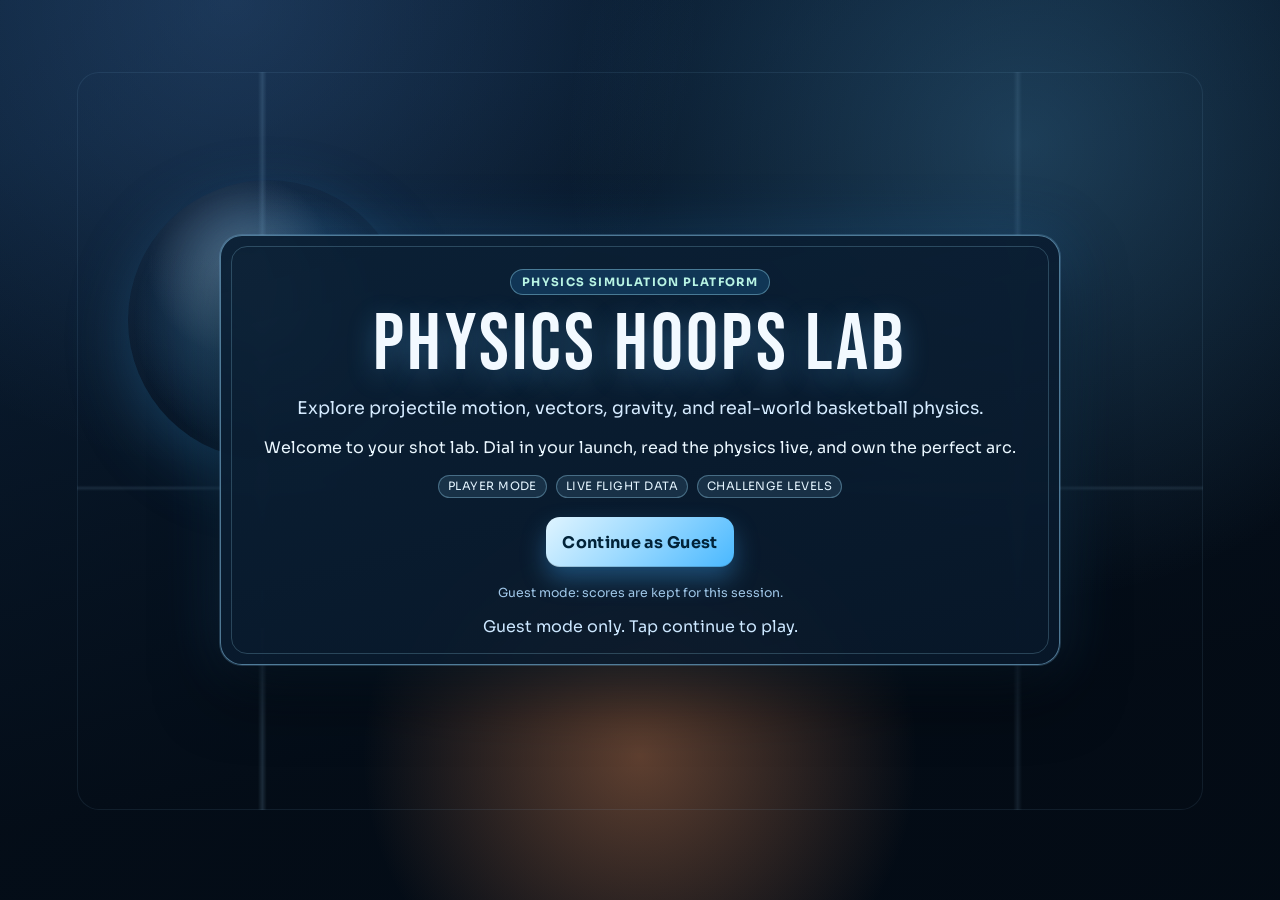
<file: index.html>
<!DOCTYPE html>
<html lang="en">
<head>
  <meta charset="UTF-8" />
  <meta name="viewport" content="width=device-width, initial-scale=1.0" />
  <title>Physics Hoops Lab</title>
  <link rel="preconnect" href="https://fonts.googleapis.com" />
  <link rel="preconnect" href="https://fonts.gstatic.com" crossorigin />
  <link href="https://fonts.googleapis.com/css2?family=Bebas+Neue&family=Sora:wght@400;600;700;800&display=swap" rel="stylesheet" />
  <link rel="stylesheet" href="styles.css" />
</head>
<body>
  <main class="app">
    <section id="nameScreen" class="screen auth-screen">
      <div class="auth-backdrop"></div>
      <div class="card auth-card">
        <p class="badge">Physics Simulation Platform</p>
        <h1 class="hero-title">Physics Hoops Lab</h1>
        <p class="hero-subtitle">Explore projectile motion, vectors, gravity, and real-world basketball physics.</p>
        <p class="hero-welcome">Welcome to your shot lab. Dial in your launch, read the physics live, and own the perfect arc.</p>
        <div class="hero-pill-row" aria-hidden="true">
          <span class="hero-pill">Player Mode</span>
          <span class="hero-pill">Live Flight Data</span>
          <span class="hero-pill">Challenge Levels</span>
        </div>
        <div class="hero-actions">
          <button id="guestBtn" class="btn btn-primary">Continue as Guest</button>
        </div>
        <p class="auth-footnote">Guest mode: scores are kept for this session.</p>
        <p id="authMessage" class="message"></p>
      </div>
    </section>

    <section id="sportScreen" class="screen hidden auth-screen">
      <div class="auth-backdrop"></div>
      <div class="card auth-card">
        <h2 class="hero-title">Choose Your Sport</h2>
        <p class="hero-subtitle">Pick a discipline and master the physics.</p>
        <div class="sport-grid" style="margin-top: 1.4rem;">
          <button class="sport-option selected" data-sport="basketball">
            <strong>Basketball</strong>
            <span>Arc to the rim</span>
          </button>
          <button class="sport-option" data-sport="soccer">
            <strong>Soccer</strong>
            <span>Bend it into goal</span>
          </button>
          <button class="sport-option" data-sport="hockey">
            <strong>Hockey</strong>
            <span>Shoot the puck</span>
          </button>
        </div>
        <div class="level-actions" style="margin-top: 1.2rem;">
          <button id="sportBackBtn" class="btn btn-secondary">Back</button>
        </div>
      </div>
    </section>

    <section id="levelScreen" class="screen hidden">
      <div class="card level-card">
        <h2>Welcome, <span id="welcomeName"></span></h2>
        <p class="sub">Pick a level.</p>
        <div class="level-grid">
          <button class="level-option selected" data-level="easy">
            <strong>Easy</strong>
          </button>
          <button class="level-option" data-level="medium">
            <strong>Medium</strong>
          </button>
          <button class="level-option" data-level="hard">
            <strong>Hard</strong>
          </button>
        </div>
        <section class="readout level-challenge-box">
          <h3 id="challengeTitle">Challenge</h3>
          <p id="challengeSummary" class="coord-note"></p>
          <div id="challengeList" class="challenge-list"></div>
        </section>
        <div class="level-actions">
          <button id="startGameBtn" class="btn btn-primary">Start Simulation</button>
          <button id="changeNameBtn" class="btn btn-secondary">Switch User</button>
        </div>
      </div>
    </section>

    <section id="gameScreen" class="screen hidden">
      <header class="card topbar">
        <div>
          <h2 id="hudTitle">Physics Hoops Lab</h2>
          <p><strong id="hudName"></strong> · <span id="hudLevel"></span></p>
        </div>
        <p id="lockInfo" class="lock-info"></p>
      </header>

      <div class="layout">
        <section class="card court-card">
          <canvas id="courtCanvas" width="980" height="560" aria-label="Basketball physics simulator"></canvas>
          <section class="readout readout-court">
            <h3>Live Physics Readout</h3>
            <p id="coordNote" class="coord-note"></p>
            <div class="readout-grid">
              <div><span>Initial speed</span><strong id="speedReadout">0.0 px/s</strong></div>
              <div><span>vx (horizontal)</span><strong id="vxReadout">0.0 px/s</strong></div>
              <div><span>vy (vertical)</span><strong id="vyReadout">0.0 px/s</strong></div>
              <div><span>ax (net)</span><strong id="axReadout">0.0 px/s²</strong></div>
              <div><span>ay (net)</span><strong id="ayReadout">0.0 px/s²</strong></div>
              <div><span>Flight time t</span><strong id="timeReadout">0.00 s</strong></div>
            </div>
            <div class="equations">
              <p>x = x₀ + vₓt → <span id="xEqReadout"></span></p>
              <p>y = y₀ + vᵧt + ½at² → <span id="yEqReadout"></span></p>
            </div>
          </section>

        </section>

        <aside class="card panel">
          <div class="stats">
            <div><span>Score</span><strong id="scoreStat">0</strong></div>
            <div><span>Shots</span><strong id="shotsStat">0</strong></div>
            <div><span>Streak</span><strong id="streakStat">0</strong></div>
            <div><span>Best</span><strong id="bestStat">0</strong></div>
          </div>

          <div class="control-row">
            <label for="angleInput">Angle <span id="angleValue">52°</span></label>
            <input id="angleInput" type="range" min="20" max="85" value="52" />
          </div>

          <div class="control-row">
            <label for="powerInput">Power <span id="powerValue">58</span></label>
            <input id="powerInput" type="range" min="30" max="92" value="58" />
          </div>

          <div class="control-row">
            <label for="gravityInput">Gravity <span id="gravityValue">9.8</span></label>
            <input id="gravityInput" type="range" min="6" max="14" step="0.1" value="9.8" />
          </div>

          <div class="control-row">
            <label for="distanceInput">Launch Distance <span id="distanceValue">Mid-range</span></label>
            <input id="distanceInput" type="range" min="100" max="260" step="1" value="130" />
          </div>

          <div id="spotRow" class="spot-row hidden">
            <p id="spotInfo" class="sub">Spot challenge</p>
          </div>

          <div class="preview-row">
            <input id="previewToggle" type="checkbox" checked />
            <label for="previewToggle">Show trajectory line guide</label>
          </div>

          <div class="decomposition-row">
            <div><span>Launch vx</span><strong id="sideVxReadout">0.0 px/s</strong></div>
            <div><span>Launch vy</span><strong id="sideVyReadout">0.0 px/s</strong></div>
          </div>

          <div class="actions">
            <button id="shootBtn" class="btn btn-primary">Shoot</button>
            <button id="resetBtn" class="btn btn-secondary">Reset Shot</button>
            <button id="backBtn" class="btn btn-secondary">Back to Levels</button>
          </div>

          <p id="feedbackMessage" class="message">Tune values and shoot.</p>
        </aside>
      </div>

      <div id="shotReview" class="shot-review hidden">
        <div class="card shot-review-card">
          <div class="shot-review-head">
            <h3>Shot Analysis</h3>
            <p id="shotGraphMeta" class="sub">x = distance, y = height.</p>
          </div>
          <div class="graph-container">
            <canvas id="shotGraphCanvas" width="980" height="290" aria-label="Shot trajectory graph"></canvas>
            <div id="graphTooltip" class="graph-tooltip hidden">
              <p id="tooltipContent"></p>
            </div>
          </div>
          <div id="shotSummary" class="shot-summary">
            <p id="summaryText"></p>
          </div>
          <div class="shot-review-actions">
            <button id="reviewTryAgainBtn" class="btn btn-primary">Try Again</button>
          </div>
        </div>
      </div>

      <div id="shotNotice" class="shot-notice hidden">
        <div class="card shot-notice-card">
          <h3 id="shotNoticeTitle">Shot Result</h3>
          <p id="shotNoticeMessage" class="sub">Result text</p>
          <div class="shot-notice-actions">
            <button id="nextChallengeBtn" class="btn btn-secondary hidden">Try Next Challenge</button>
            <button id="tryAgainBtn" class="btn btn-primary">Try Again</button>
          </div>
        </div>
      </div>
    </section>
  </main>

  <script src="script.js"></script>
</body>
</html>
</file>
<file: styles.css>
:root {
  --bg-1: #030915;
  --bg-2: #071a31;
  --bg-3: #0d2c4c;
  --card: rgba(8, 24, 42, 0.9);
  --card-2: rgba(11, 32, 53, 0.97);
  --line: rgba(141, 205, 255, 0.34);
  --text: #f2f9ff;
  --muted: #a8c8e2;
  --accent: #49b8ff;
  --accent-2: #8cf4da;
  --danger: #ff96ae;
  --font-body: "Sora", Inter, "Segoe UI", Roboto, sans-serif;
  --font-display: "Bebas Neue", "Sora", Inter, sans-serif;
}

* {
  box-sizing: border-box;
}

body {
  margin: 0;
  min-height: 100vh;
  font-family: var(--font-body);
  color: var(--text);
  background:
    radial-gradient(circle at 12% 8%, rgba(114, 206, 255, 0.24), transparent 36%),
    radial-gradient(circle at 88% 0%, rgba(119, 249, 220, 0.14), transparent 31%),
    radial-gradient(circle at 52% 105%, rgba(255, 165, 88, 0.14), transparent 40%),
    repeating-linear-gradient(
      -35deg,
      rgba(161, 210, 255, 0.035) 0 2px,
      transparent 2px 22px
    ),
    linear-gradient(145deg, var(--bg-1), var(--bg-2) 48%, var(--bg-3));
}

.app {
  width: 100%;
  min-height: 100vh;
}

.screen {
  min-height: 100vh;
  display: grid;
  place-items: center;
}

.hidden {
  display: none !important;
}

.card {
  border: 1px solid var(--line);
  border-radius: 22px;
  background: linear-gradient(165deg, var(--card-2), var(--card));
  box-shadow:
    0 20px 44px rgba(0, 0, 0, 0.34),
    inset 0 1px 0 rgba(255, 255, 255, 0.08),
    inset 0 -16px 28px rgba(0, 0, 0, 0.16);
  backdrop-filter: blur(5px);
}

.badge {
  margin: 0 auto;
  color: #b8f4e4;
  text-transform: uppercase;
  letter-spacing: 0.12em;
  font-size: 0.72rem;
  font-weight: 700;
  border: 1px solid rgba(165, 236, 255, 0.38);
  border-radius: 999px;
  background: rgba(33, 120, 178, 0.28);
  padding: 0.32rem 0.7rem;
}

h1,
h2,
h3 {
  margin: 0.18rem 0 0;
  font-family: var(--font-display);
  letter-spacing: 0.03em;
  font-weight: 400;
}

.sub {
  margin: 0;
  color: var(--muted);
  line-height: 1.45;
}

label {
  font-size: 0.87rem;
  color: var(--muted);
}

input {
  border: 1px solid rgba(143, 209, 255, 0.45);
  border-radius: 12px;
  background: #10263d;
  color: var(--text);
  padding: 0.6rem 0.66rem;
  font: inherit;
}

input:focus {
  outline: none;
  border-color: #8fd1ff;
  box-shadow: 0 0 0 2px rgba(143, 209, 255, 0.22);
}

.btn {
  border: 0;
  border-radius: 14px;
  padding: 0.68rem 1.02rem;
  font: inherit;
  font-weight: 700;
  letter-spacing: 0.02em;
  cursor: pointer;
  transition: transform 180ms ease, filter 180ms ease, box-shadow 180ms ease, background 180ms ease;
}

.btn:hover {
  transform: translateY(-2px);
  filter: brightness(1.06);
}

.btn-primary {
  color: #022339;
  background: linear-gradient(135deg, #dff4ff, #9fdbff 45%, #49b8ff);
  box-shadow:
    0 12px 24px rgba(64, 176, 255, 0.34),
    inset 0 -1px 0 rgba(0, 0, 0, 0.15);
}

.btn-secondary {
  color: var(--text);
  background: linear-gradient(165deg, rgba(106, 188, 255, 0.17), rgba(103, 165, 223, 0.08));
  border: 1px solid rgba(151, 214, 255, 0.36);
}

.btn-ghost {
  color: #d3ebff;
  background: rgba(255, 255, 255, 0.06);
  border: 1px solid rgba(172, 221, 255, 0.32);
}

.message {
  margin: 0.2rem 0 0;
  min-height: 1.2em;
  color: #d8edff;
}

.auth-screen {
  position: relative;
  overflow: hidden;
  isolation: isolate;
}

.auth-screen::before {
  content: "";
  position: absolute;
  width: min(500px, 64vw);
  aspect-ratio: 1;
  right: -90px;
  bottom: -120px;
  border-radius: 50%;
  background: radial-gradient(circle at center, rgba(100, 177, 240, 0.2), transparent 68%);
  z-index: 0;
}

.auth-backdrop {
  position: absolute;
  inset: 0;
  background:
    radial-gradient(circle at 50% 84%, rgba(255, 154, 93, 0.36), transparent 28%),
    radial-gradient(circle at 80% 16%, rgba(103, 196, 255, 0.24), transparent 36%),
    radial-gradient(circle at 18% 0%, rgba(106, 172, 255, 0.18), transparent 34%),
    linear-gradient(172deg, rgba(4, 14, 27, 0.58) 14%, rgba(3, 10, 19, 0.9) 77%),
    linear-gradient(135deg, #173b61 0%, #0a223a 52%, #071525 100%);
}

.auth-backdrop::before {
  content: "";
  position: absolute;
  inset: 8% 6% 10%;
  border: 1px solid rgba(153, 214, 255, 0.2);
  border-radius: 22px;
  background:
    linear-gradient(to right, transparent 16%, rgba(165, 218, 255, 0.32) 16.4%, transparent 16.8%),
    linear-gradient(to left, transparent 16%, rgba(165, 218, 255, 0.22) 16.4%, transparent 16.8%),
    linear-gradient(to bottom, transparent 56%, rgba(174, 223, 255, 0.24) 56.4%, transparent 56.8%);
  opacity: 0.45;
  animation: driftGrid 18s linear infinite;
}

.auth-backdrop::after {
  content: "";
  position: absolute;
  width: 280px;
  aspect-ratio: 1;
  left: 10%;
  top: 20%;
  border-radius: 50%;
  background:
    radial-gradient(circle at 40% 30%, rgba(255, 255, 255, 0.23), transparent 36%),
    radial-gradient(circle at center, rgba(128, 212, 255, 0.36), rgba(60, 132, 184, 0.14) 52%, transparent 68%);
  box-shadow: 0 20px 60px rgba(42, 116, 165, 0.4);
  animation: pulseGlow 8s ease-in-out infinite;
}

.auth-card {
  position: relative;
  z-index: 2;
  width: min(840px, 94vw);
  padding: 2.1rem 2.2rem 1.7rem;
  display: grid;
  gap: 0.75rem;
  text-align: center;
  border-color: rgba(149, 218, 255, 0.5);
  box-shadow:
    0 0 0 1px rgba(145, 210, 255, 0.2),
    0 28px 62px rgba(0, 0, 0, 0.58),
    0 0 58px rgba(56, 157, 244, 0.25);
}

.auth-card::before {
  content: "";
  position: absolute;
  inset: 10px;
  border-radius: 16px;
  border: 1px solid rgba(161, 225, 255, 0.22);
  pointer-events: none;
}

.hero-title {
  margin-top: 0;
  font-size: clamp(2.9rem, 8vw, 5rem);
  letter-spacing: 0.04em;
  text-transform: uppercase;
  text-shadow: 0 8px 28px rgba(96, 189, 255, 0.32);
  line-height: 0.95;
}

.hero-subtitle {
  margin: 0 auto;
  width: min(60ch, 100%);
  color: #d5ebff;
  line-height: 1.55;
  font-size: clamp(0.94rem, 2vw, 1.1rem);
}

.hero-welcome {
  margin: 0.1rem auto 0;
  width: min(64ch, 100%);
  color: #eaf7ff;
  font-size: clamp(0.86rem, 1.9vw, 1rem);
  line-height: 1.55;
}

.hero-pill-row {
  display: flex;
  justify-content: center;
  gap: 0.55rem;
  flex-wrap: wrap;
  margin-top: 0.1rem;
}

.hero-pill {
  border: 1px solid rgba(160, 224, 255, 0.34);
  border-radius: 999px;
  background: rgba(141, 212, 255, 0.12);
  color: #e4f5ff;
  font-size: 0.72rem;
  letter-spacing: 0.04em;
  text-transform: uppercase;
  padding: 0.24rem 0.56rem;
}

.hero-actions {
  margin-top: 0.45rem;
  display: grid;
  gap: 0.62rem;
  justify-content: center;
}

.hero-actions .btn {
  min-height: 50px;
  min-width: min(320px, 100%);
  font-size: 1rem;
}

.auth-footnote {
  margin: 0.35rem 0 0;
  color: #9fc6e7;
  font-size: 0.78rem;
}

.auth-modal {
  position: fixed;
  inset: 0;
  z-index: 30;
  display: grid;
  place-items: center;
  background: rgba(2, 8, 18, 0.74);
  backdrop-filter: blur(4px);
}

.auth-modal-card {
  width: min(500px, 92vw);
  padding: 1rem;
  display: grid;
  gap: 0.6rem;
}

.auth-modal-actions {
  margin-top: 0.2rem;
  display: flex;
  gap: 0.55rem;
}

.level-card {
  width: min(980px, 95vw);
  padding: 1.2rem;
  border-color: rgba(148, 216, 255, 0.45);
}

.level-grid {
  margin-top: 0.9rem;
  display: grid;
  grid-template-columns: repeat(3, minmax(0, 1fr));
  gap: 0.75rem;
}

.level-option {
  text-align: left;
  border: 1px solid var(--line);
  border-radius: 16px;
  color: var(--text);
  background: linear-gradient(165deg, #163d5f, #0d253e 66%, #0b1d33);
  padding: 0.9rem;
  transition: transform 140ms ease, box-shadow 140ms ease, border-color 140ms ease;
}

.level-option:hover {
  transform: translateY(-2px);
  border-color: rgba(129, 191, 255, 0.55);
  box-shadow: 0 10px 24px rgba(25, 102, 153, 0.3);
}

.level-option strong {
  display: block;
  font-size: 1.05rem;
  text-align: center;
}

.level-challenge-box {
  margin-top: 0.8rem;
}

.challenge-list {
  display: grid;
  gap: 0.22rem;
  color: #dff1ff;
  font-size: 0.85rem;
}

.level-option.selected {
  border-color: var(--accent);
  box-shadow: 0 0 0 2px rgba(103, 193, 255, 0.28), 0 10px 24px rgba(20, 110, 167, 0.25);
}

.level-actions {
  margin-top: 1rem;
  display: flex;
  gap: 0.65rem;
}

#gameScreen {
  display: block;
  padding: 1rem 0 1.2rem;
}

#gameScreen.hidden {
  display: none !important;
}

.shot-notice {
  position: fixed;
  right: 1.2rem;
  top: 1.1rem;
  z-index: 44;
}

.shot-notice-card {
  width: min(420px, 92vw);
  padding: 0.75rem;
  background: linear-gradient(165deg, rgba(15, 37, 61, 0.84), rgba(9, 24, 41, 0.84));
  border-color: rgba(173, 226, 255, 0.44);
}

.shot-notice-actions {
  margin-top: 0.4rem;
  display: flex;
  gap: 0.45rem;
  justify-content: flex-end;
}

.shot-review {
  position: fixed;
  left: 50%;
  bottom: 1rem;
  transform: translateX(-50%);
  width: min(1080px, 95vw);
  z-index: 43;
}

.shot-review-card {
  padding: 0.7rem;
  border-color: rgba(173, 226, 255, 0.44);
  background: linear-gradient(165deg, rgba(15, 37, 61, 0.9), rgba(9, 24, 41, 0.9));
}

.shot-review-head {
  display: flex;
  justify-content: space-between;
  gap: 0.6rem;
  align-items: baseline;
}

.shot-review-head h3 {
  margin: 0;
}

#shotGraphCanvas {
  width: 100%;
  height: auto;
  margin-top: 0.5rem;
  border: 1px solid rgba(134, 201, 255, 0.35);
  border-radius: 12px;
  background: rgba(7, 23, 38, 0.8);
  position: relative;
  cursor: crosshair;
}

.graph-container {
  position: relative;
  margin-top: 0.5rem;
}

.graph-tooltip {
  position: absolute;
  background: rgba(7, 23, 38, 0.95);
  border: 1px solid rgba(125, 234, 203, 0.6);
  border-radius: 8px;
  padding: 0.6rem 0.8rem;
  font-size: 12px;
  color: rgba(234, 248, 255, 0.95);
  pointer-events: none;
  z-index: 100;
  max-width: 200px;
  line-height: 1.4;
}

.graph-tooltip.hidden {
  display: none;
}

.shot-summary {
  margin-top: 0.8rem;
  padding: 0.8rem 1rem;
  background: rgba(15, 37, 61, 0.5);
  border: 1px solid rgba(125, 234, 203, 0.25);
  border-radius: 8px;
  font-size: 13px;
  line-height: 1.6;
  color: rgba(220, 240, 255, 0.9);
}

.shot-review-actions {
  margin-top: 0.5rem;
  display: flex;
  justify-content: flex-end;
}

.topbar,
.layout {
  width: min(1280px, 95vw);
  margin-inline: auto;
}

.topbar {
  padding: 0.78rem 0.9rem;
  display: flex;
  justify-content: space-between;
  align-items: center;
  border-radius: 18px;
  background: linear-gradient(165deg, rgba(20, 52, 82, 0.92), rgba(8, 25, 43, 0.94));
}

.topbar p {
  margin: 0.25rem 0 0;
  color: var(--muted);
}

.lock-info {
  margin: 0;
  color: var(--accent-2);
  font-weight: 700;
  text-align: right;
  max-width: 42ch;
}

.layout {
  margin-top: 0.9rem;
  display: grid;
  grid-template-columns: minmax(0, 1fr) 380px;
  gap: 1rem;
  align-items: start;
}

.court-card {
  padding: 0.8rem;
  display: grid;
  gap: 0.75rem;
  border-color: rgba(150, 216, 255, 0.44);
}

#courtCanvas {
  width: 100%;
  height: auto;
  display: block;
  border: 2px solid rgba(140, 203, 255, 0.5);
  border-radius: 16px;
  background: #0a1b2c;
  box-shadow: inset 0 0 0 1px rgba(170, 224, 255, 0.1);
  touch-action: none;
  cursor: grab;
}

#courtCanvas.dragging {
  cursor: grabbing;
}

.panel {
  padding: 0.85rem;
  display: flex;
  flex-direction: column;
  gap: 0.55rem;
  border-color: rgba(147, 213, 255, 0.44);
}

.stats {
  display: grid;
  grid-template-columns: repeat(2, minmax(0, 1fr));
  gap: 0.45rem;
}

.stats div {
  border: 1px solid rgba(128, 194, 255, 0.35);
  border-radius: 11px;
  background: linear-gradient(165deg, rgba(184, 228, 255, 0.1), rgba(255, 255, 255, 0.03));
  padding: 0.35rem 0.52rem;
}

.stats span {
  display: block;
  font-size: 0.72rem;
  color: var(--muted);
  text-transform: uppercase;
}

.stats strong {
  font-size: 1.06rem;
}

.control-row {
  display: grid;
  gap: 0.18rem;
}

.control-row label {
  display: flex;
  justify-content: space-between;
}

input[type="range"] {
  width: 100%;
  accent-color: var(--accent);
}

input[type="number"] {
  width: 100%;
  border: 1px solid rgba(129, 193, 255, 0.4);
  background: rgba(8, 22, 38, 0.7);
  border-radius: 10px;
  color: var(--text);
  padding: 0.5rem 0.6rem;
}

.preview-row {
  display: flex;
  align-items: center;
  gap: 0.45rem;
}

.preview-row input {
  margin: 0;
}

.decomposition-row {
  display: grid;
  grid-template-columns: repeat(2, minmax(0, 1fr));
  gap: 0.45rem;
}

.decomposition-row div {
  border: 1px solid rgba(128, 194, 255, 0.34);
  border-radius: 10px;
  background: rgba(255, 255, 255, 0.04);
  padding: 0.35rem 0.45rem;
}

.decomposition-row span {
  display: block;
  font-size: 0.68rem;
  color: var(--muted);
}

.decomposition-row strong {
  font-size: 0.84rem;
}

.spot-row {
  border: 1px solid rgba(128, 194, 255, 0.3);
  border-radius: 11px;
  background: rgba(255, 255, 255, 0.03);
  padding: 0.45rem;
  display: grid;
  gap: 0.35rem;
}

.disabled-control {
  opacity: 0.45;
}

.actions {
  display: grid;
  gap: 0.45rem;
  margin-top: 0.2rem;
}

.readout {
  border: 1px solid rgba(128, 194, 255, 0.3);
  border-radius: 14px;
  padding: 0.58rem;
  background: linear-gradient(165deg, rgba(255, 255, 255, 0.06), rgba(255, 255, 255, 0.03));
}

.readout-court {
  width: 100%;
}

.readout h3 {
  font-size: 0.96rem;
  margin-bottom: 0.2rem;
}

.coord-note {
  margin: 0 0 0.5rem;
  font-size: 0.78rem;
  color: #d4eaff;
  line-height: 1.32;
}

.readout-grid {
  display: grid;
  grid-template-columns: repeat(2, minmax(0, 1fr));
  gap: 0.4rem;
}

.readout-grid div {
  border: 1px solid rgba(128, 194, 255, 0.28);
  border-radius: 10px;
  padding: 0.34rem 0.44rem;
  background: rgba(2, 11, 23, 0.48);
}

.readout-grid span {
  display: block;
  font-size: 0.68rem;
  color: var(--muted);
}

.readout-grid strong {
  font-size: 0.82rem;
}

.equations {
  margin-top: 0.45rem;
  border-top: 1px solid rgba(128, 194, 255, 0.2);
  padding-top: 0.45rem;
}

.equations p {
  margin: 0.2rem 0;
  font-size: 0.77rem;
  color: #dbedff;
  line-height: 1.32;
}

.equations span {
  color: #f0f9ff;
  font-weight: 700;
}

@keyframes driftGrid {
  from {
    transform: translateY(0) translateX(0);
  }
  to {
    transform: translateY(18px) translateX(4px);
  }
}

@keyframes pulseGlow {
  0%,
  100% {
    transform: scale(1) translateY(0);
    opacity: 0.24;
  }
  50% {
    transform: scale(1.06) translateY(-8px);
    opacity: 0.42;
  }
}

@media (max-width: 1060px) {
  .layout {
    grid-template-columns: 1fr;
  }
}

.sport-grid {
  display: grid;
  grid-template-columns: repeat(2, minmax(0, 1fr));
  gap: 0.8rem;
}

.sport-option {
  text-align: center;
  border: 2px solid rgba(149, 218, 255, 0.4);
  border-radius: 16px;
  color: var(--text);
  background: linear-gradient(165deg, #163d5f, #0d253e 66%, #0b1d33);
  padding: 1.2rem 0.9rem;
  transition: transform 140ms ease, box-shadow 140ms ease, border-color 140ms ease;
  cursor: pointer;
  display: flex;
  flex-direction: column;
  gap: 0.35rem;
}

.sport-option:hover {
  transform: translateY(-2px);
  border-color: rgba(129, 191, 255, 0.65);
  box-shadow: 0 12px 28px rgba(25, 102, 153, 0.25);
}

.sport-option strong {
  font-size: 1.1rem;
  display: block;
}

.sport-option span {
  font-size: 0.78rem;
  color: #a8c8e2;
  display: block;
}

.sport-option.selected {
  border-color: var(--accent);
  box-shadow: 0 0 0 2px rgba(73, 184, 255, 0.28), 0 12px 28px rgba(20, 110, 167, 0.3);
}

@media (max-width: 800px) {
  .level-grid {
    grid-template-columns: 1fr;
  }

  .sport-grid {
    grid-template-columns: 1fr;
  }

  .auth-card {
    padding: 1.4rem 1rem 1.05rem;
  }

  .hero-actions .btn {
    min-width: 0;
  }
}
</file>
